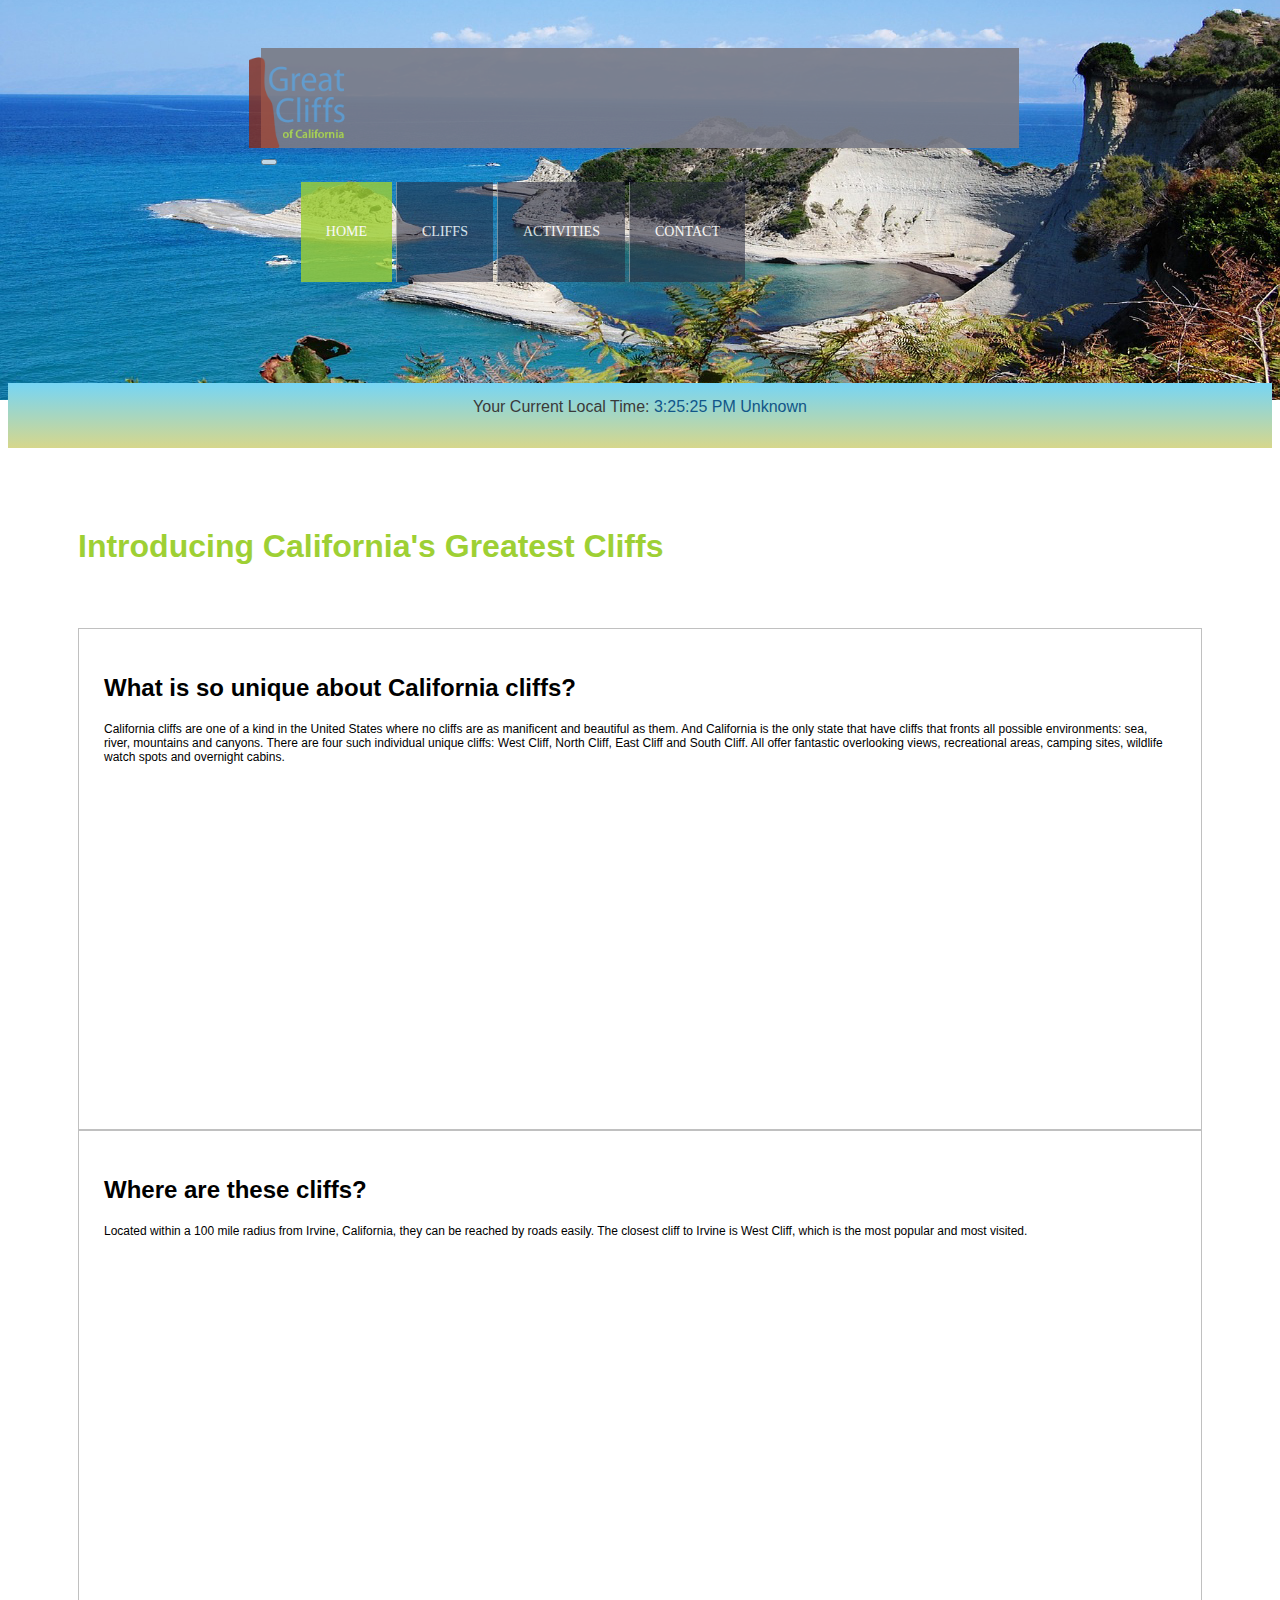
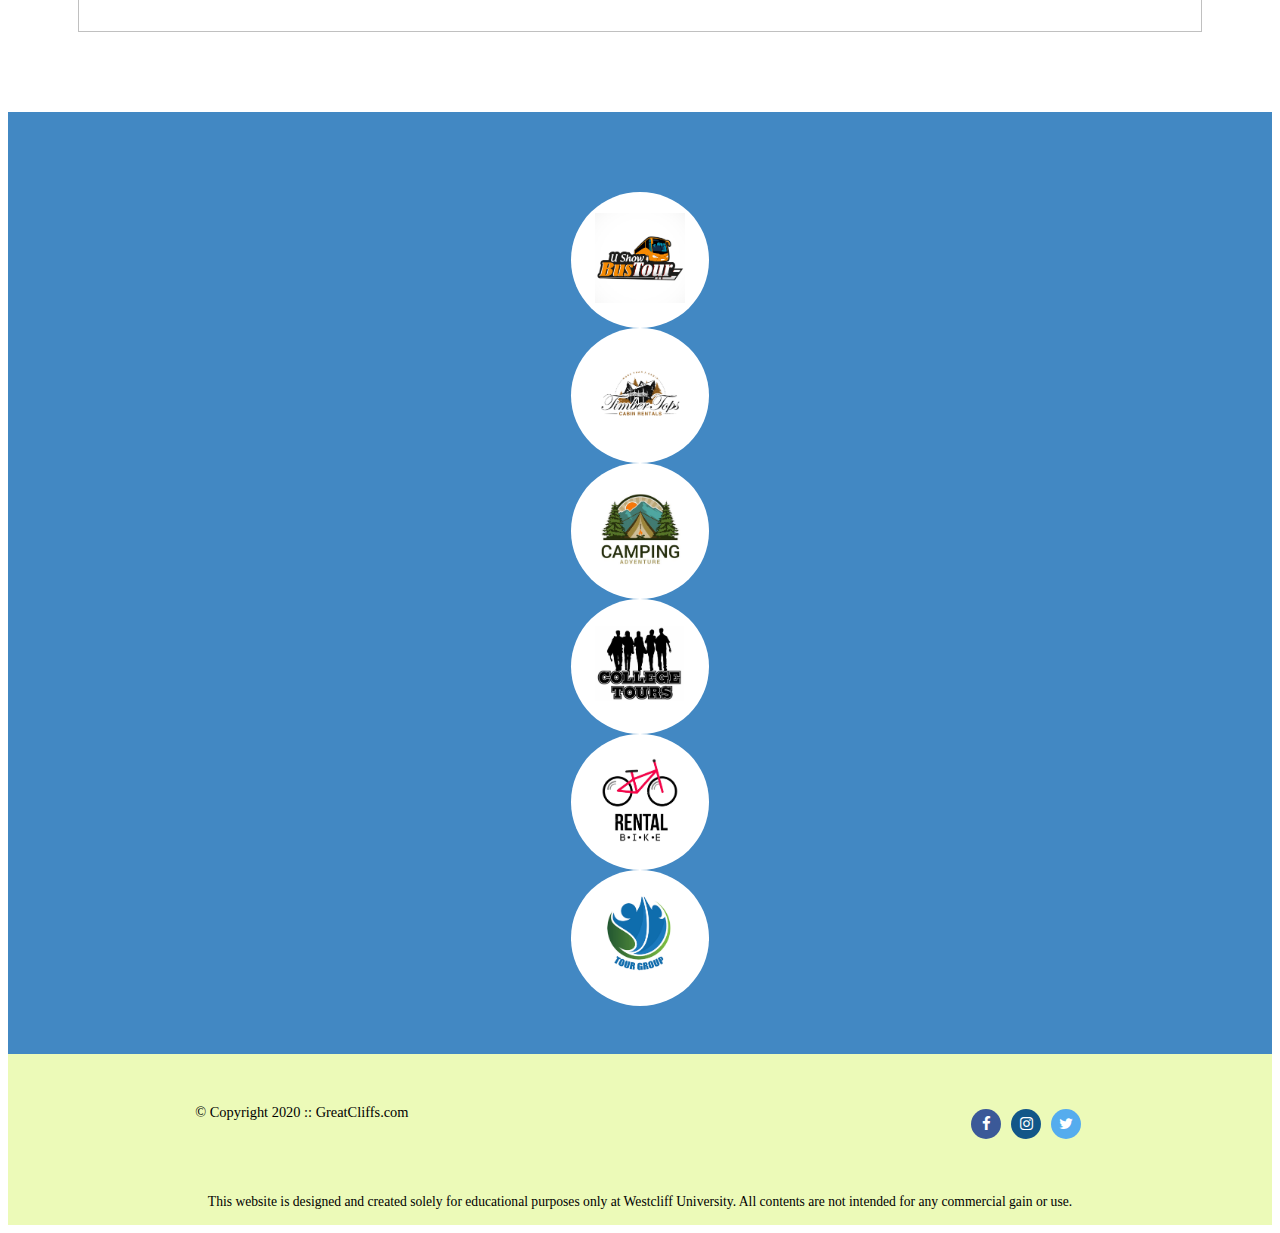
<file: index.html>
<!DOCTYPE html>
<html>
<head>
    <title>Great Cliff Intro</title>
    <meta charset="utf-8">
    <meta name = "viewport" content = "width = device-width, initial-scale = 1, shrink-to-fit = no">
    <!-- Link external CSS style file -->
    <link rel="stylesheet" href="style.css"> 
    <!-- Bootstrap CSS -->
    <link
      href="https://cdn.jsdelivr.net/npm/bootstrap@5.0.0-beta1/dist/css/bootstrap.min.css"
      rel="stylesheet"
      integrity="sha384-giJF6kkoqNQ00vy+HMDP7azOuL0xtbfIcaT9wjKHr8RbDVddVHyTfAAsrekwKmP1"
      crossorigin="anonymous"
    />
    <!-- Font Awesome -->
    <link
      rel="stylesheet"
      href="https://cdnjs.cloudflare.com/ajax/libs/font-awesome/4.7.0/css/font-awesome.min.css"
    />

</head>
<body id="home">

<!-- Navbar  -->
<div class="container sticky-top">
        <div class="navbar-main">
          <nav class="navbar navbar-expand-lg navbar-dark bg-dark">
            <div class="container-fluid">
              <div class="logo">
                <a class="navbar-brand" href="#">
                  <img class="" src="images/logo.png">
                </a>
              </div>

              <button
                class="navbar-toggler"
                type="button"
                data-bs-toggle="collapse"
                data-bs-target="#navbarNav"
                aria-controls="navbarNav"
                aria-expanded="false"
                aria-label="Toggle navigation"
              >
                <span class="navbar-toggler-icon"></span>
              </button>

              <div class="collapse navbar-collapse justify-content-end" id="navbarNav">
                <div class="main-menu">
                  <ul class="navbar-nav">
                    <li class="nav-item active">
                      <a href="index.html">Home</a>
                    </li>
                    <li class="nav-item">
                      <a href="cliffs.html">Cliffs</a>
                    </li>
                    <li class="nav-item">
                      <a href="activities.html">Activities</a>
                    </li>
                    <li class="nav-item">
                      <a href="contact.html">Contact</a>
                    </li>
                  </ul>
                </div>
              </div>
            </div>
          </nav>
        </div>
</div> <!-- end container -->

<!-- start brand of website -->
<header>
  <!-- <div class="header">
    <div id="header-container">-->
        <!-- <a href="">
          <img src="images/cliff_ocean.jpg" class="img-fluid" alt="header">
        </a>    -->
    <!--</div>
  </div>  -->
</header><!-- end brand of website -->

<!-- start clock JS -->
<section id="timeofday"> 
    <span>Your Current Local Time: </span>
    <span id="clock"></span>
</section> <!-- end clock JS -->

<!-- main content -->
<main>
  <div id="container">
    <div class="row">
      <div>
        <h1>Introducing California's Greatest Cliffs</h1> 
      </div>
    </div>
    <!-- Stack the columns on mobile by making one full-width and the other half-width -->
    <!--<div class="row">
    <div class="col-12 col-md-8">.col-12 .col-md-8</div>
    <div class="col-6 col-md-4">.col-6 .col-md-4</div>
    </div>-->
  
    <!-- Columns start at 50% wide on mobile and bump up to 33.3% wide on desktop -->
    <!--<div class="row">
        <div class="col-6 col-md-4 col-sm-2">.col-6 .col-md-4 .col-sm-2</div>
        <div class="col-6 col-md-4 col-sm-2">.col-6 .col-md-4 .col-sm-2</div>
        <div class="col-6 col-md-4 col-sm-2">.col-6 .col-md-4 .col-sm-2</div>
    </div>-->
  
    <!-- Columns are always 50% wide, on mobile and desktop -->
    <!--<div class="row">
        <div class="col-6">.col-6</div>
        <div class="col-6">.col-6</div>
    </div>-->

    <div class="row">
      <div class="col-sm-12 col-md-6">
        <div class="main-col-content">
          <h2>What is so unique about California cliffs?</h2>
          <p>
        California cliffs are one of a kind in the United States where
        no cliffs are as manificent and beautiful as them. And
        California is the only state that have cliffs that fronts all
        possible environments: sea, river, mountains and canyons. There
        are four such individual unique cliffs: West Cliff, North Cliff,
        East Cliff and South Cliff. All offer fantastic overlooking
        views, recreational areas, camping sites, wildlife watch spots
        and overnight cabins.
          </p>
      </div>
    </div>

    <div class="col-sm-12 col-md-6">
      <div class="main-col-content">
        <h2>Where are these cliffs?</h2>
          <p>
        Located within a 100 mile radius from Irvine, California, they
        can be reached by roads easily. The closest cliff to Irvine is
        West Cliff, which is the most popular and most visited.
          </p>
        </div>
      </div>
    </div>
  </div>    
</main> <!-- end main content -->


<section>
    <div id="partners">
      <div class="row">
        <div class="col-sm-6 col-md-4 col-lg-2">
          <div class="partner">
           <img src="images/partners/partner-bustour.png" alt="Partner Bus Tours">
          </div>
        </div>
        <div class="col-sm-6 col-md-4 col-lg-2">
          <div class="partner">
           <img src="images/partners/partner-cabinrental.png" alt="Partner Cabin Rental">
          </div>
        </div>
        <div class="col-sm-6 col-md-4 col-lg-2">
          <div class="partner">
           <img src="images/partners/partner-campingadv.png" alt="Partner Camping Adventure">
          </div>
        </div>
        <div class="col-sm-6 col-md-4 col-lg-2">
          <div class="partner">
           <img src="images/partners/partner-collegetours.png" alt="Partner College Tours">
          </div>
        </div>
        <div class="col-sm-6 col-md-4 col-lg-2">
          <div class="partner">
           <img src="images/partners/partner-rentalbike.png" alt="Partner Bike Rentals">
          </div>
        </div>
        <div class="col-sm-6 col-md-4 col-lg-2">
          <div class="partner">
           <img src="images/partners/partner-tourgroup.png" alt="Partner Tour Group">
          </div>
        </div>
    </div>
  </div>
</section>  

<!-- footer information -->
<footer>
  <div id="nondisclaimer">
      <div class="copy">&copy; Copyright 2020 :: GreatCliffs.com</div>
      <div class="social">
          <a href="#" class="fa fa-facebook"></a>
          <a href="#" class="fa fa-instagram"></a>
          <a href="#" class="fa fa-twitter"></a>
      </div>
  </div>
  <div id="disclaimer">
      <p>This website is designed and created solely for educational purposes only at Westcliff University. All contents are not intended for any commercial gain or use.</p>
  </div>
  
</footer>
<!-- Digital Clock -->
<script src="js/digclock.js"></script>

<!-- Partners Images -->
<script src="js/site_scripts.js"></script>

<!-- jQuery first, then Popper.js, then Bootstrap JS -->
<script
src="https://code.jquery.com/jquery-3.2.1.slim.min.js"
integrity="sha384-KJ3o2DKtIkvYIK3UENzmM7KCkRr/rE9/Qpg6aAZGJwFDMVNA/GpGFF93hXpG5KkN"
crossorigin="anonymous"
></script>
<script
src="https://cdnjs.cloudflare.com/ajax/libs/popper.js/1.12.9/umd/popper.min.js"
integrity="sha384-ApNbgh9B+Y1QKtv3Rn7W3mgPxhU9K/ScQsAP7hUibX39j7fakFPskvXusvfa0b4Q"
crossorigin="anonymous"
></script>
<script
src="https://maxcdn.bootstrapcdn.com/bootstrap/4.0.0/js/bootstrap.min.js"
integrity="sha384-JZR6Spejh4U02d8jOt6vLEHfe/JQGiRRSQQxSfFWpi1MquVdAyjUar5+76PVCmYl"
crossorigin="anonymous"
></script>

<script
src="https://cdn.jsdelivr.net/npm/bootstrap@5.0.0-beta1/dist/js/bootstrap.bundle.min.js"
integrity="sha384-ygbV9kiqUc6oa4msXn9868pTtWMgiQaeYH7/t7LECLbyPA2x65Kgf80OJFdroafW"
crossorigin="anonymous"
></script>

</body>
</html>
</file>
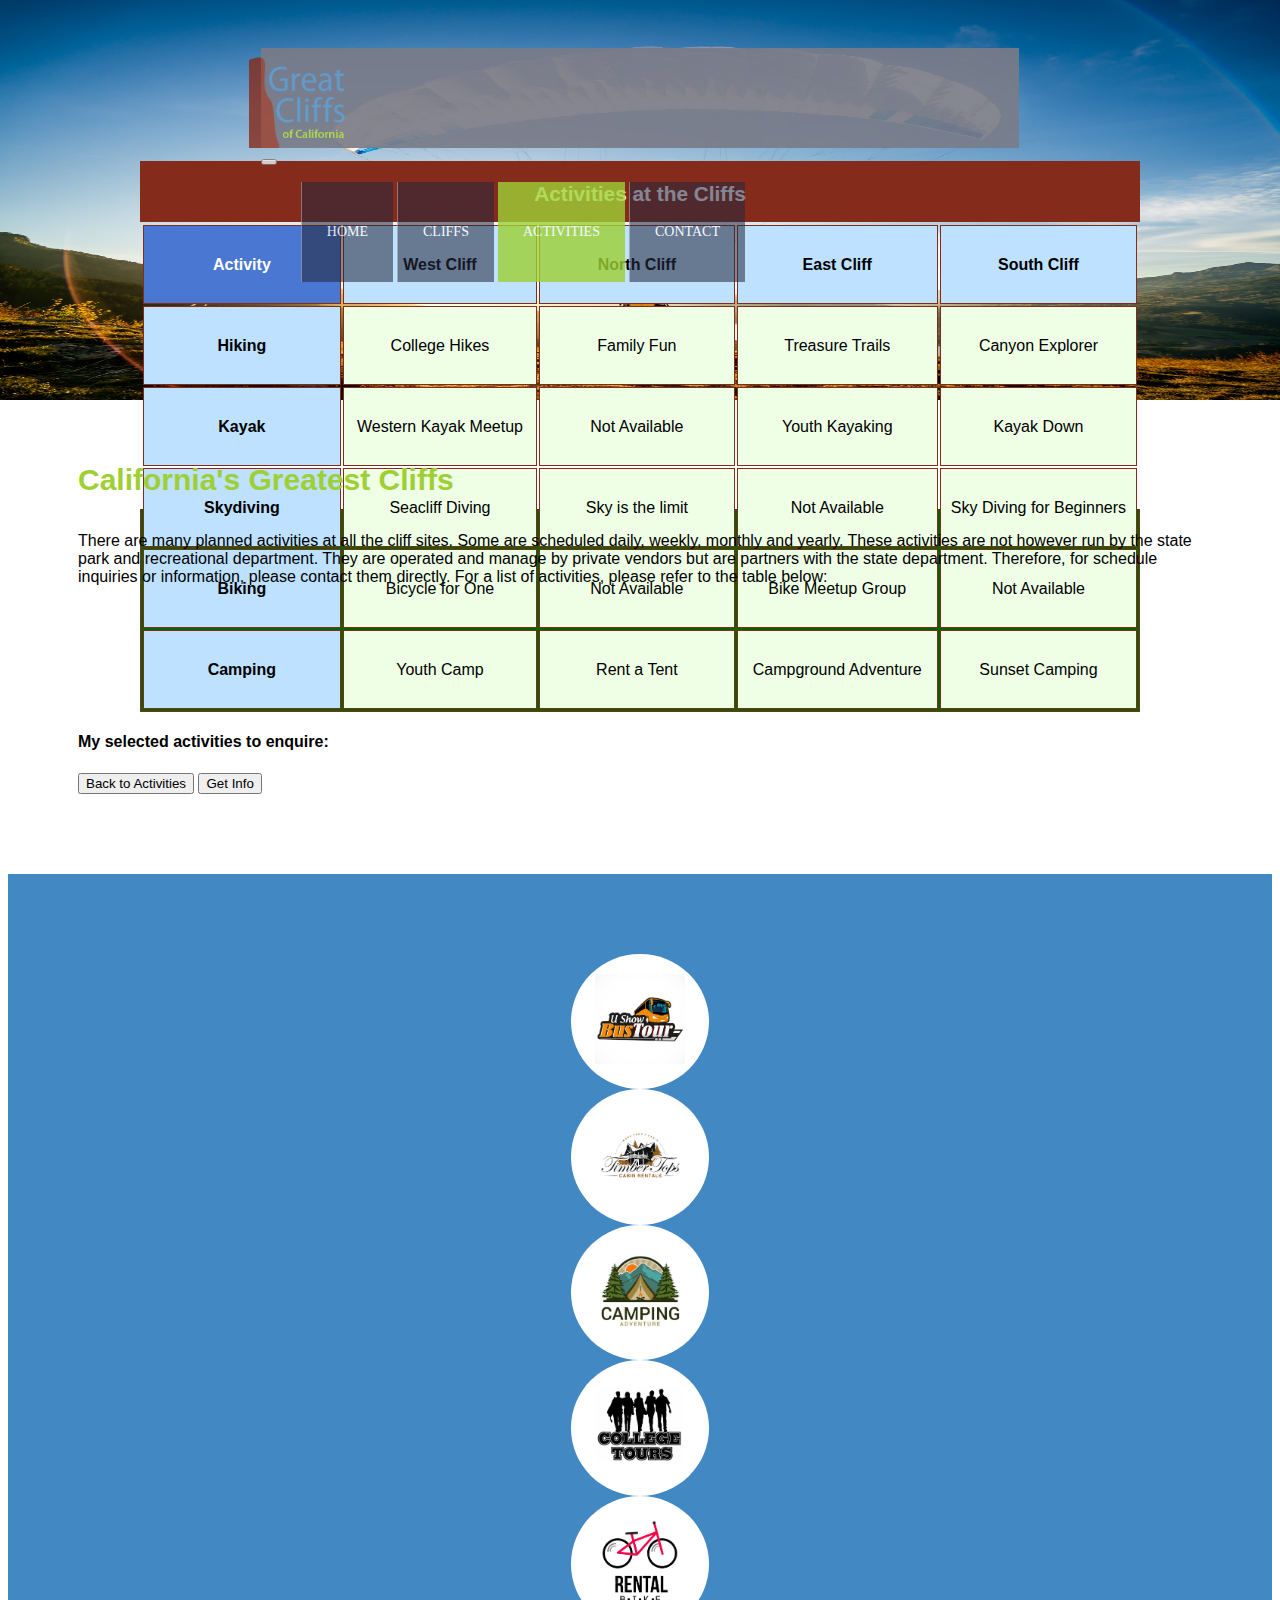
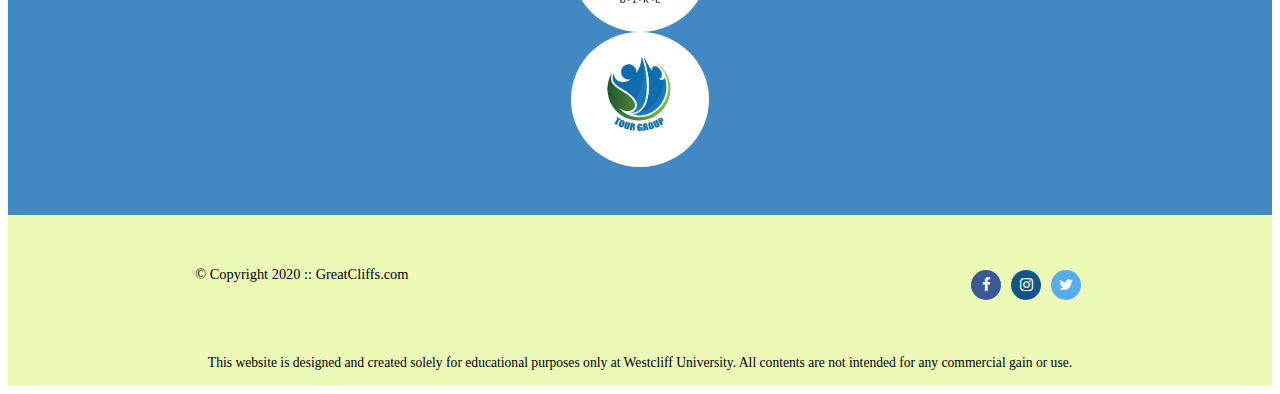
<file: activities.html>
<!DOCTYPE html>
<html>
<head>
    <title>Great Cliff Intro</title>
    <meta charset="utf-8">
    <meta name = "viewport" content = "width = device-width, initial-scale = 1, shrink-to-fit = no">
    <!-- Link external CSS style file -->
    <link rel="stylesheet" href="style.css"> 
    <!-- Bootstrap CSS -->
    <link
      href="https://cdn.jsdelivr.net/npm/bootstrap@5.0.0-beta1/dist/css/bootstrap.min.css"
      rel="stylesheet"
      integrity="sha384-giJF6kkoqNQ00vy+HMDP7azOuL0xtbfIcaT9wjKHr8RbDVddVHyTfAAsrekwKmP1"
      crossorigin="anonymous"
    />
    <!-- Font Awesome -->
    <link
      rel="stylesheet"
      href="https://cdnjs.cloudflare.com/ajax/libs/font-awesome/4.7.0/css/font-awesome.min.css"
    />
</head>
<body id="activities">

<!-- Navbar  -->
<div class="container sticky-top">
    <div class="navbar-main">
      <nav class="navbar navbar-expand-lg navbar-dark bg-dark">
        <div class="container-fluid">
          <div class="logo">
            <a class="navbar-brand" href="#">
              <img class="" src="images/logo.png">
            </a>
          </div>

          <button
            class="navbar-toggler"
            type="button"
            data-bs-toggle="collapse"
            data-bs-target="#navbarNav"
            aria-controls="navbarNav"
            aria-expanded="false"
            aria-label="Toggle navigation"
          >
            <span class="navbar-toggler-icon"></span>
          </button>

          <div class="collapse navbar-collapse justify-content-end" id="navbarNav">
            <div class="main-menu">
              <ul class="navbar-nav">
                <li class="nav-item">
                  <a href="index.html">Home</a>
                </li>
                <li class="nav-item">
                  <a href="cliffs.html">Cliffs</a>
                </li>
                <li class="nav-item active">
                  <a href="activities.html">Activities</a>
                </li>
                <li class="nav-item">
                  <a href="contact.html">Contact</a>
                </li>
              </ul>
            </div>
          </div>
        </div>
      </nav>
    </div>
</div> <!-- end container -->

<!-- start brand of website -->
<header class="header-responsive">
</header><!-- end brand of website -->

<!-- main content -->
<main>
    <h1>California's Greatest Cliffs</h1>
    <p>There are many planned activities at all the cliff sites. Some are scheduled daily, weekly, monthly and yearly. These activities are not however run by the state park and recreational department. They are operated and manage by private vendors but are partners with the state department. Therefore, for schedule inquiries or information, please contact them directly. For a list of activities, please refer to the table below:</p>
    
    <div id="container">
      <div class="table-responsive">
        <table class="table">
        <caption>Activities at the Cliffs</caption>
        <thead>
            <tr>
                <th>Activity</th>
                <th>West Cliff</th>
                <th>North Cliff</th>
                <th>East Cliff</th>
                <th>South Cliff</th>
            </tr>
        </thead>
        <tbody>
            <tr>
                <td scope="row">Hiking</td>
                <td data-toggle="modal" data-target="#activitiesmodal">College Hikes</td>
                <td data-toggle="modal" data-target="#activitiesmodal">Family Fun</td>
                <td data-toggle="modal" data-target="#activitiesmodal">Treasure Trails</td>
                <td data-toggle="modal" data-target="#activitiesmodal">Canyon Explorer</td>
            </tr>
            <tr>
                <td scope="row" >Kayak</td>
                <td data-toggle="modal" data-target="#activitiesmodal">Western Kayak Meetup</td>
                <td id="notavailable">Not Available</td>
                <td data-toggle="modal" data-target="#activitiesmodal">Youth Kayaking</td>
                <td data-toggle="modal" data-target="#activitiesmodal">Kayak Down</td>
            </tr>
            <tr>
                <td scope="row">Skydiving</td>
                <td data-toggle="modal" data-target="#activitiesmodal">Seacliff Diving</td>
                <td data-toggle="modal" data-target="#activitiesmodal">Sky is the limit</td>
                <td id="notavailable">Not Available</td>
                <td data-toggle="modal" data-target="#activitiesmodal">Sky Diving for Beginners</td>
            </tr>
            <tr>
                <td scope="row">Biking</td>
                <td data-toggle="modal" data-target="#activitiesmodal">Bicycle for One</td>
                <td id="notavailable">Not Available</td>
                <td data-toggle="modal" data-target="#activitiesmodal">Bike Meetup Group</td>
                <td id="notavailable" data-toggle="modal" data-target="#activitiesmodal">Not Available</td>
            </tr>
            <tr>
                <td scope="row">Camping</td>
                <td data-toggle="modal" data-target="#activitiesmodal">Youth Camp</td>
                <td data-toggle="modal" data-target="#activitiesmodal">Rent a Tent</td>
                <td data-toggle="modal" data-target="#activitiesmodal">Campground Adventure</td>
                <td data-toggle="modal" data-target="#activitiesmodal">Sunset Camping</td>
            </tr>
        </tbody>
    </table>
   </div>
  </div>

  <!-- Start info displayselected div -->
  <!-- <div id="displaySelected" onload="hidedisplaySelected()">
    <div id="result">
        <h4>My selected activities to enquire:</h4>
    </div>
    <div id="sendinfo">
        <input type="email" placeholder="johndo@gmail.com">
        <button>Get Info</button>
    </div>  
  </div> -->
  <!-- Endt info displayselected div -->


    <!-- The Modal -->
		<div class="modal fade"
			id="activitiesmodal"
			tabindex="-1"
			role="dialog">
			<div class="modal-dialog">
				<div class="modal-content">
					<!-- MODEL HEADER -->
          <div class="modal-header">
						<!-- MODEL TITLE -->
						<h4 class="modal-title">
              My selected activities to enquire:</h4>
					</div>
					
          <!-- MODEL BODY -->
					<div class="modal-body">
						<div id="ActivitiesResult"></div>

          <!-- MODEL FOOTER -->
					<div class="modal-footer">
		      <!-- The close button in the bottom of the modal -->
              <button type="button"
                      class="close btn btn-success"
                      data-dismiss="modal"
                      aria-label="Back to Activities">
                <span aria-hidden="true">
                </span>Back to Activities
              </button>
              <button type="button"
                      class="close btn btn-primary"
                      data-dismiss="modal"
                      aria-label="Get Info">
                <span aria-hidden="true">
                </span>Get Info
              </button>
						</div>
					</div>
				</div>
			</div>
		</div><!-- https://www.geeksforgeeks.org/how-to-show-contents-of-selected-row-of-a-table-in-bootstrap-model-using-jquery/ -->

</main> <!-- end main content -->
</div> <!-- end container -->

<!--<section>
        <ul id="partners" >
            <li class="partner">
                <img src="images/partners/partner-bustour.png" alt="Partner Bus Tours">
            </li>
            <li class="partner">
                <img src="images/partners/partner-cabinrental.png" alt="Partner Cabin Rental">
            </li>
            <li class="partner">
                <img src="images/partners/partner-campingadv.png" alt="Partner Campaign Adventure">
            </li>
            <li class="partner">
                <img src="images/partners/partner-collegetours.png" alt="Partner College Tours">
            </li>
            <li class="partner">
                <img src="images/partners/partner-rentalbike.png" alt="Partner Bike Rentals">
            </li>
            <li class="partner">
                <img src="images/partners/partner-tourgroup.png" alt="Partner Tour Group">
            </li>      
        </ul>
</section> -->   

<section>
    <div id="partners">
      <div class="row">
        <div class="col-sm-6 col-md-4 col-lg-2">
          <div class="partner">
           <img src="images/partners/partner-bustour.png" alt="Partner Bus Tours">
          </div>
        </div>
        <div class="col-sm-6 col-md-4 col-lg-2">
          <div class="partner">
           <img src="images/partners/partner-cabinrental.png" alt="Partner Cabin Rental">
          </div>
        </div>
        <div class="col-sm-6 col-md-4 col-lg-2">
          <div class="partner">
           <img src="images/partners/partner-campingadv.png" alt="Partner Camping Adventure">
          </div>
        </div>
        <div class="col-sm-6 col-md-4 col-lg-2">
          <div class="partner">
           <img src="images/partners/partner-collegetours.png" alt="Partner College Tours">
          </div>
        </div>
        <div class="col-sm-6 col-md-4 col-lg-2">
          <div class="partner">
           <img src="images/partners/partner-rentalbike.png" alt="Partner Bike Rentals">
          </div>
        </div>
        <div class="col-sm-6 col-md-4 col-lg-2">
          <div class="partner">
           <img src="images/partners/partner-tourgroup.png" alt="Partner Tour Group">
          </div>
        </div>
    </div>
  </div>
</section> 


<!-- footer information -->
<footer>
    <div id="nondisclaimer">
        <div class="copy">&copy; Copyright 2020 :: GreatCliffs.com</div>
        <div class="social">
            <a href="#" class="fa fa-facebook"></a>
            <a href="#" class="fa fa-instagram"></a>
            <a href="#" class="fa fa-twitter"></a>
        </div>
    </div>
    <div id="disclaimer">
        <p>This website is designed and created solely for educational purposes only at Westcliff University. All contents are not intended for any commercial gain or use.</p>
    </div>
    
</footer>

<!-- Partners Images -->
<script src="js/site_scripts.js"></script>
<!-- jQuery activities click-->
<script src="https://ajax.googleapis.com/ajax/libs/jquery/3.5.1/jquery.min.js"></script>
<script src="js/activity.js"></script>


<!-- jQuery first, then Popper.js, then Bootstrap JS -->
<script
src="https://code.jquery.com/jquery-3.2.1.slim.min.js"
integrity="sha384-KJ3o2DKtIkvYIK3UENzmM7KCkRr/rE9/Qpg6aAZGJwFDMVNA/GpGFF93hXpG5KkN"
crossorigin="anonymous"
></script>
<script
src="https://cdnjs.cloudflare.com/ajax/libs/popper.js/1.12.9/umd/popper.min.js"
integrity="sha384-ApNbgh9B+Y1QKtv3Rn7W3mgPxhU9K/ScQsAP7hUibX39j7fakFPskvXusvfa0b4Q"
crossorigin="anonymous"
></script>
<script
src="https://maxcdn.bootstrapcdn.com/bootstrap/4.0.0/js/bootstrap.min.js"
integrity="sha384-JZR6Spejh4U02d8jOt6vLEHfe/JQGiRRSQQxSfFWpi1MquVdAyjUar5+76PVCmYl"
crossorigin="anonymous"
></script>

<script
src="https://cdn.jsdelivr.net/npm/bootstrap@5.0.0-beta1/dist/js/bootstrap.bundle.min.js"
integrity="sha384-ygbV9kiqUc6oa4msXn9868pTtWMgiQaeYH7/t7LECLbyPA2x65Kgf80OJFdroafW"
crossorigin="anonymous"
></script>

</body>
</html>
</file>
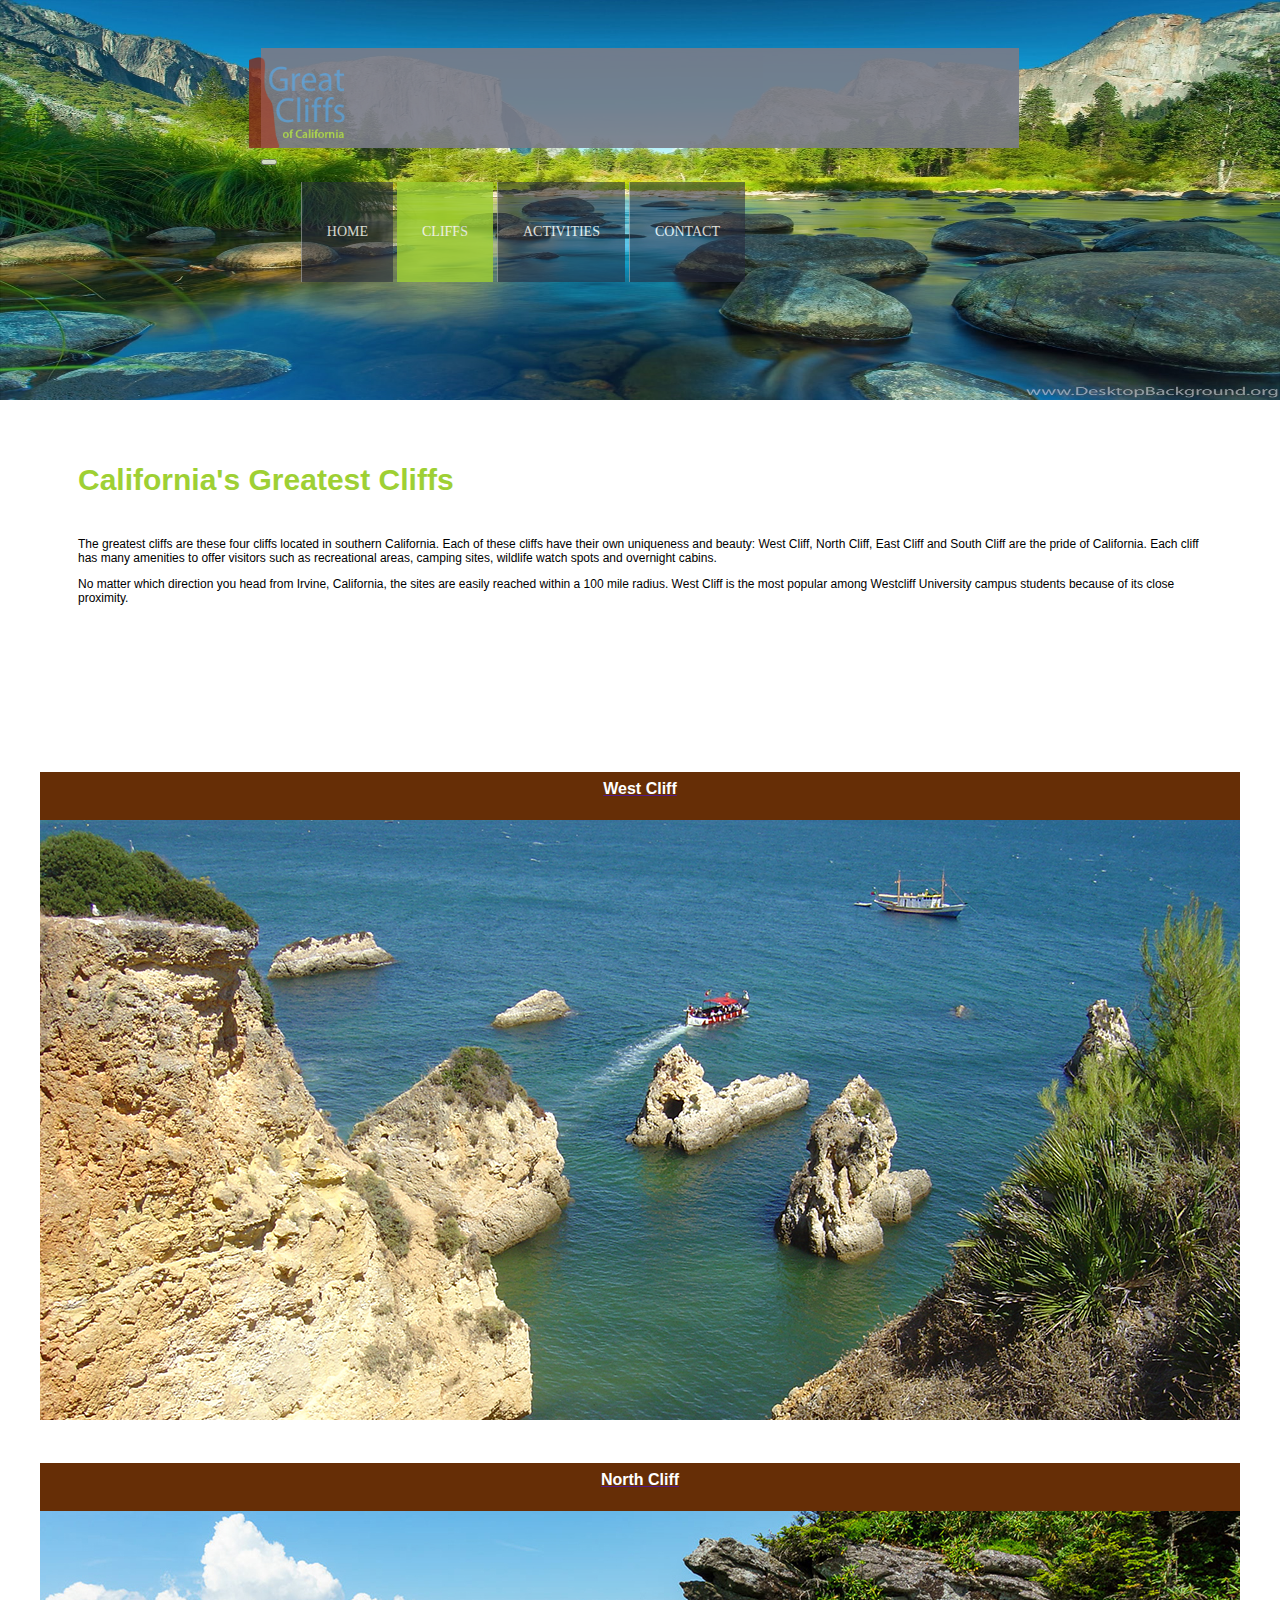
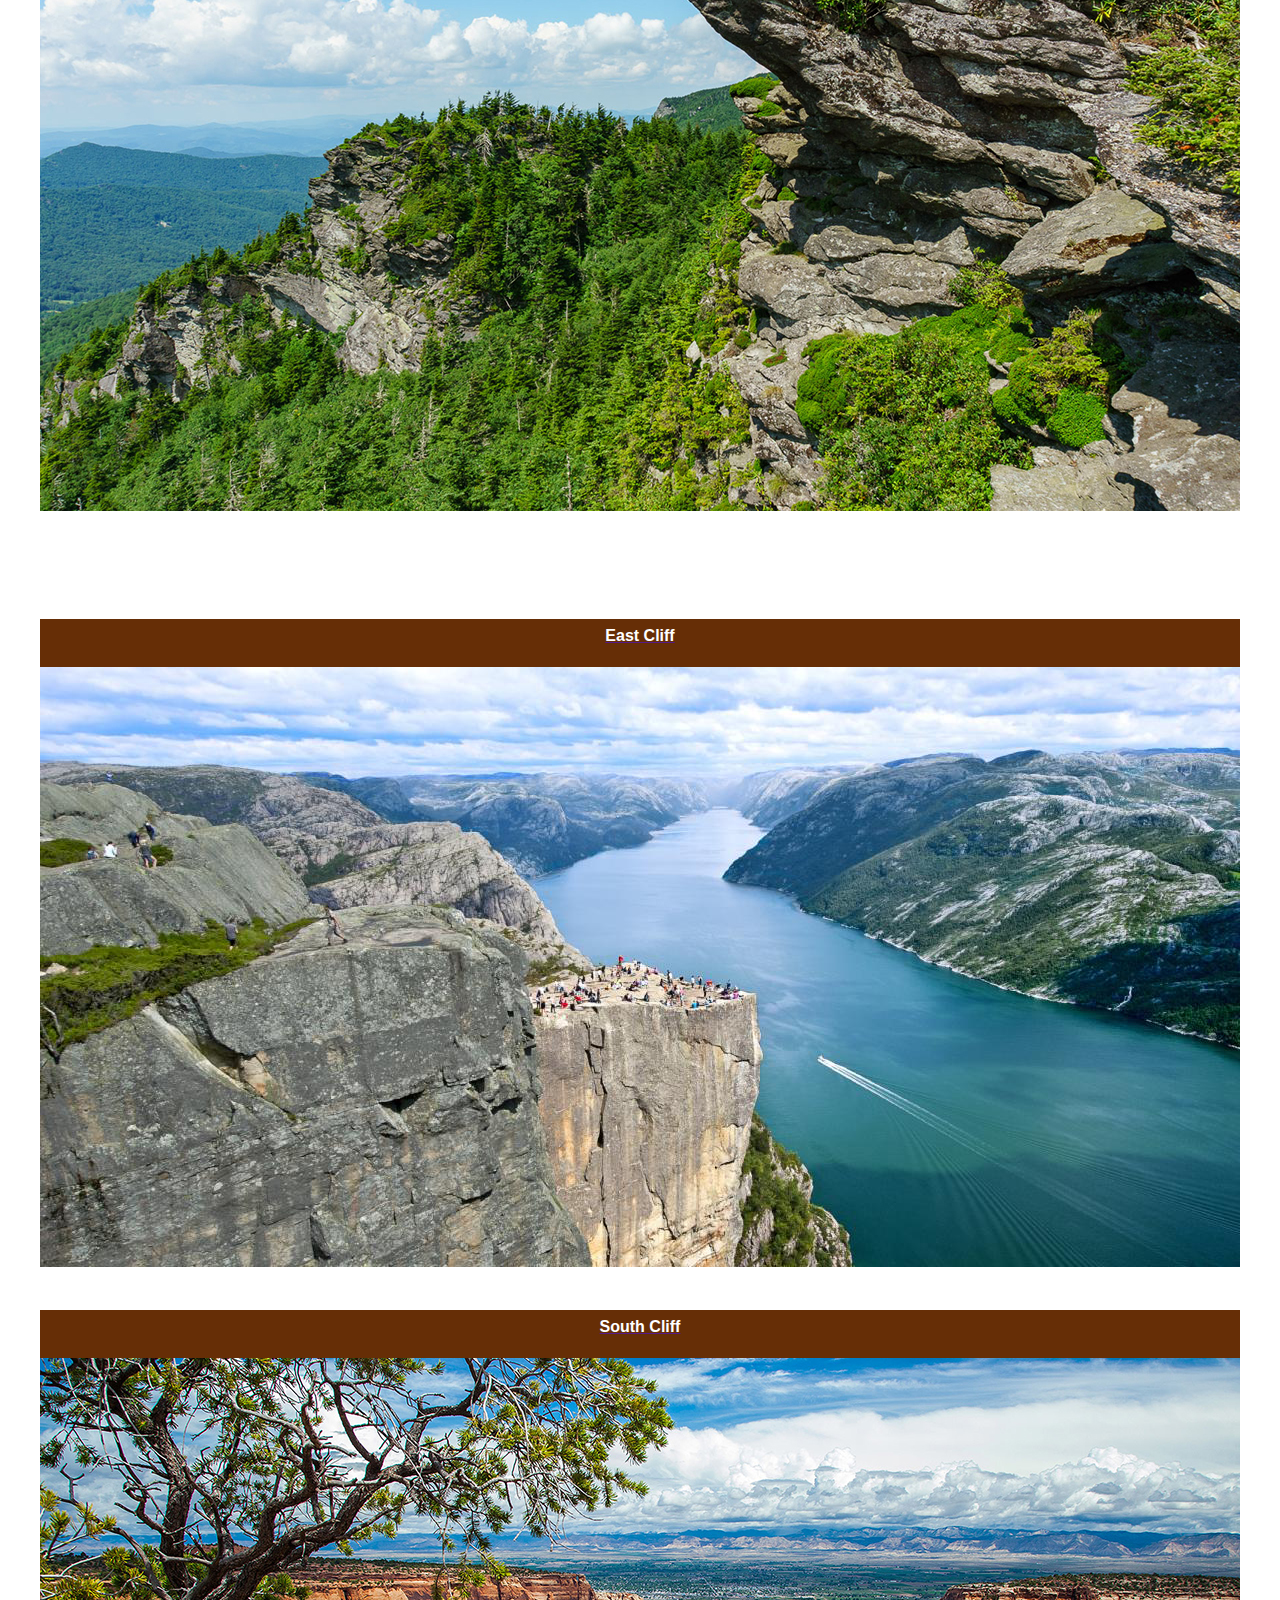
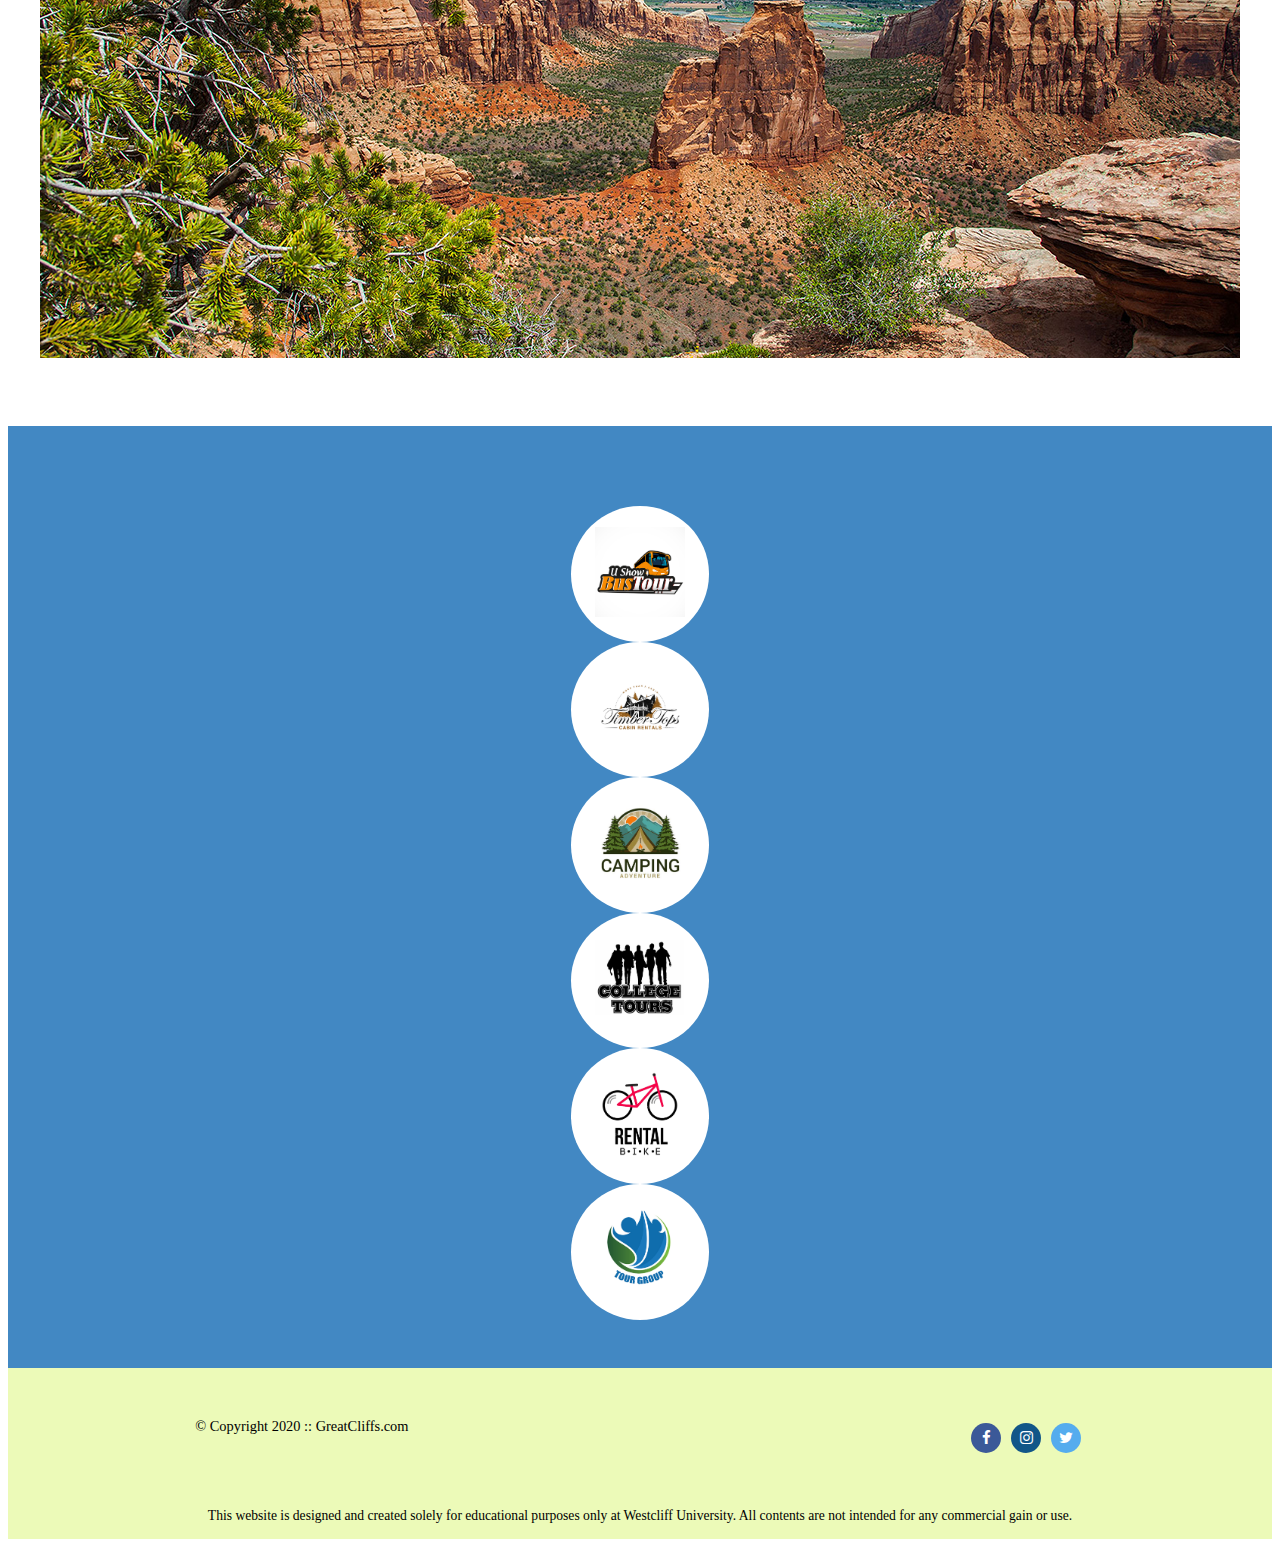
<file: cliffs.html>
<!DOCTYPE html>
<html>
<head>
    <title>Great Cliff Intro</title>
    <meta charset="utf-8">
    <meta name = "viewport" content = "width = device-width, initial-scale = 1, shrink-to-fit = no">
   <!-- Link external CSS style file -->
    <link rel="stylesheet" href="style.css"> 
    <!-- Bootstrap CSS -->
    <link
      href="https://cdn.jsdelivr.net/npm/bootstrap@5.0.0-beta1/dist/css/bootstrap.min.css"
      rel="stylesheet"
      integrity="sha384-giJF6kkoqNQ00vy+HMDP7azOuL0xtbfIcaT9wjKHr8RbDVddVHyTfAAsrekwKmP1"
      crossorigin="anonymous"
    />
    <!-- Font Awesome -->
    <link
      rel="stylesheet"
      href="https://cdnjs.cloudflare.com/ajax/libs/font-awesome/4.7.0/css/font-awesome.min.css"
    />
</head>
<body id="cliffs">

<!-- Navbar  -->
<div class="container sticky-top">
  <div class="navbar-main">
    <nav class="navbar navbar-expand-lg navbar-dark bg-dark">
      <div class="container-fluid">
        <div class="logo">
          <a class="navbar-brand" href="#">
            <img class="" src="images/logo.png">
          </a>
        </div>

        <button
          class="navbar-toggler"
          type="button"
          data-bs-toggle="collapse"
          data-bs-target="#navbarNav"
          aria-controls="navbarNav"
          aria-expanded="false"
          aria-label="Toggle navigation"
        >
          <span class="navbar-toggler-icon"></span>
        </button>

        <div class="collapse navbar-collapse justify-content-end" id="navbarNav">
          <div class="main-menu">
            <ul class="navbar-nav">
              <li class="nav-item">
                <a href="index.html">Home</a>
              </li>
              <li class="nav-item active">
                <a href="cliffs.html">Cliffs</a>
              </li>
              <li class="nav-item">
                <a href="activities.html">Activities</a>
              </li>
              <li class="nav-item">
                <a href="contact.html">Contact</a>
              </li>
            </ul>
          </div>
        </div>
      </div>
    </nav>
  </div>
</div> <!-- end container -->

<!-- start brand of website -->
<header>
</header><!-- end brand of website -->

<!-- main content -->
<main>
    <h2>California's Greatest Cliffs</h2>
    <p>The greatest cliffs are these four cliffs located in southern California. Each of these cliffs have their own uniqueness and beauty: West Cliff, North Cliff, East Cliff and South Cliff are the pride of California. Each cliff has many amenities to offer visitors such as recreational areas, camping sites, wildlife watch spots and overnight cabins.</p>
    <p>No matter which direction you head from Irvine, California, the sites are easily reached within a 100 mile radius. West Cliff is the most popular among Westcliff University campus students because of its close proximity.</p>
</main> <!-- end main content -->
</div> <!-- end container -->

<!-- start image gallery -->
<div id="images">
    <div class="row">
        <div class="col-sm-6 col-md-4">
            <a href="" class="img">
                <h4>West Cliff</h4>
                <img src="/images/cliff-west-sea.jpeg" alt="">
            </a>
        </div>
        <div class="col-sm-6 col-md-4">
            <a href="" class="img">
                <h4>North Cliff</h4>
                <img src="/images/cliff-north-mountain.jpeg" alt="">
            </a>
        </div>
    </div>
    <div class="row">
        <div class="col-sm-6 col-md-4">
            <a href="" class="col col-sm-12 col-md-6 img">
                <h4>East Cliff</h4>
                <img src="images/cliff-east-river.jpeg" alt="">
            </a>
        </div>
        <div class="col-sm-6 col-md-4">
            <a href="" class="col col-sm-12 col-md-6 img">
                <h4>South Cliff</h4>
                <img src="images/cliff-south-canyon.jpeg" alt="">
            </a>
        </div>
    </div>
</div> <!-- end image gallery -->

<!-- <section>
        <ul id="partners" >
            <li class="partner">
                <img src="images/partners/partner-bustour.png" alt="Partner Bus Tours">
            </li>
            <li class="partner">
                <img src="images/partners/partner-cabinrental.png" alt="Partner Cabin Rental">
            </li>
            <li class="partner">
                <img src="images/partners/partner-campingadv.png" alt="Partner Campaign Adventure">
            </li>
            <li class="partner">
                <img src="images/partners/partner-collegetours.png" alt="Partner College Tours">
            </li>
            <li class="partner">
                <img src="images/partners/partner-rentalbike.png" alt="Partner Bike Rentals">
            </li>
            <li class="partner">
                <img src="images/partners/partner-tourgroup.png" alt="Partner Tour Group">
            </li>     
        </ul>
</section>   -->

<section>
    <div id="partners">
      <div class="row">
        <div class="col-sm-6 col-md-4 col-lg-2">
          <div class="partner">
           <img src="images/partners/partner-bustour.png" alt="Partner Bus Tours">
          </div>
        </div>
        <div class="col-sm-6 col-md-4 col-lg-2">
          <div class="partner">
           <img src="images/partners/partner-cabinrental.png" alt="Partner Cabin Rental">
          </div>
        </div>
        <div class="col-sm-6 col-md-4 col-lg-2">
          <div class="partner">
           <img src="images/partners/partner-campingadv.png" alt="Partner Camping Adventure">
          </div>
        </div>
        <div class="col-sm-6 col-md-4 col-lg-2">
          <div class="partner">
           <img src="images/partners/partner-collegetours.png" alt="Partner College Tours">
          </div>
        </div>
        <div class="col-sm-6 col-md-4 col-lg-2">
          <div class="partner">
           <img src="images/partners/partner-rentalbike.png" alt="Partner Bike Rentals">
          </div>
        </div>
        <div class="col-sm-6 col-md-4 col-lg-2">
          <div class="partner">
           <img src="images/partners/partner-tourgroup.png" alt="Partner Tour Group">
          </div>
        </div>
    </div>
  </div>
</section> 


<!-- footer information -->
<footer>
    <div id="nondisclaimer">
        <div class="copy">&copy; Copyright 2020 :: GreatCliffs.com</div>
        <div class="social">
            <a href="#" class="fa fa-facebook"></a>
            <a href="#" class="fa fa-instagram"></a>
            <a href="#" class="fa fa-twitter"></a>
        </div>
    </div>
    <div id="disclaimer">
        <p>This website is designed and created solely for educational purposes only at Westcliff University. All contents are not intended for any commercial gain or use.</p>
    </div>
    
</footer>

<!-- Partners Images -->
<script src="js/site_scripts.js"></script>
<!-- jQuery first, then Popper.js, then Bootstrap JS -->
<script
src="https://code.jquery.com/jquery-3.2.1.slim.min.js"
integrity="sha384-KJ3o2DKtIkvYIK3UENzmM7KCkRr/rE9/Qpg6aAZGJwFDMVNA/GpGFF93hXpG5KkN"
crossorigin="anonymous"
></script>
<script
src="https://cdnjs.cloudflare.com/ajax/libs/popper.js/1.12.9/umd/popper.min.js"
integrity="sha384-ApNbgh9B+Y1QKtv3Rn7W3mgPxhU9K/ScQsAP7hUibX39j7fakFPskvXusvfa0b4Q"
crossorigin="anonymous"
></script>
<script
src="https://maxcdn.bootstrapcdn.com/bootstrap/4.0.0/js/bootstrap.min.js"
integrity="sha384-JZR6Spejh4U02d8jOt6vLEHfe/JQGiRRSQQxSfFWpi1MquVdAyjUar5+76PVCmYl"
crossorigin="anonymous"
></script>
<script
src="https://cdn.jsdelivr.net/npm/bootstrap@5.0.0-beta1/dist/js/bootstrap.bundle.min.js"
integrity="sha384-ygbV9kiqUc6oa4msXn9868pTtWMgiQaeYH7/t7LECLbyPA2x65Kgf80OJFdroafW"
crossorigin="anonymous"
></script>

</body>
</html>
</file>
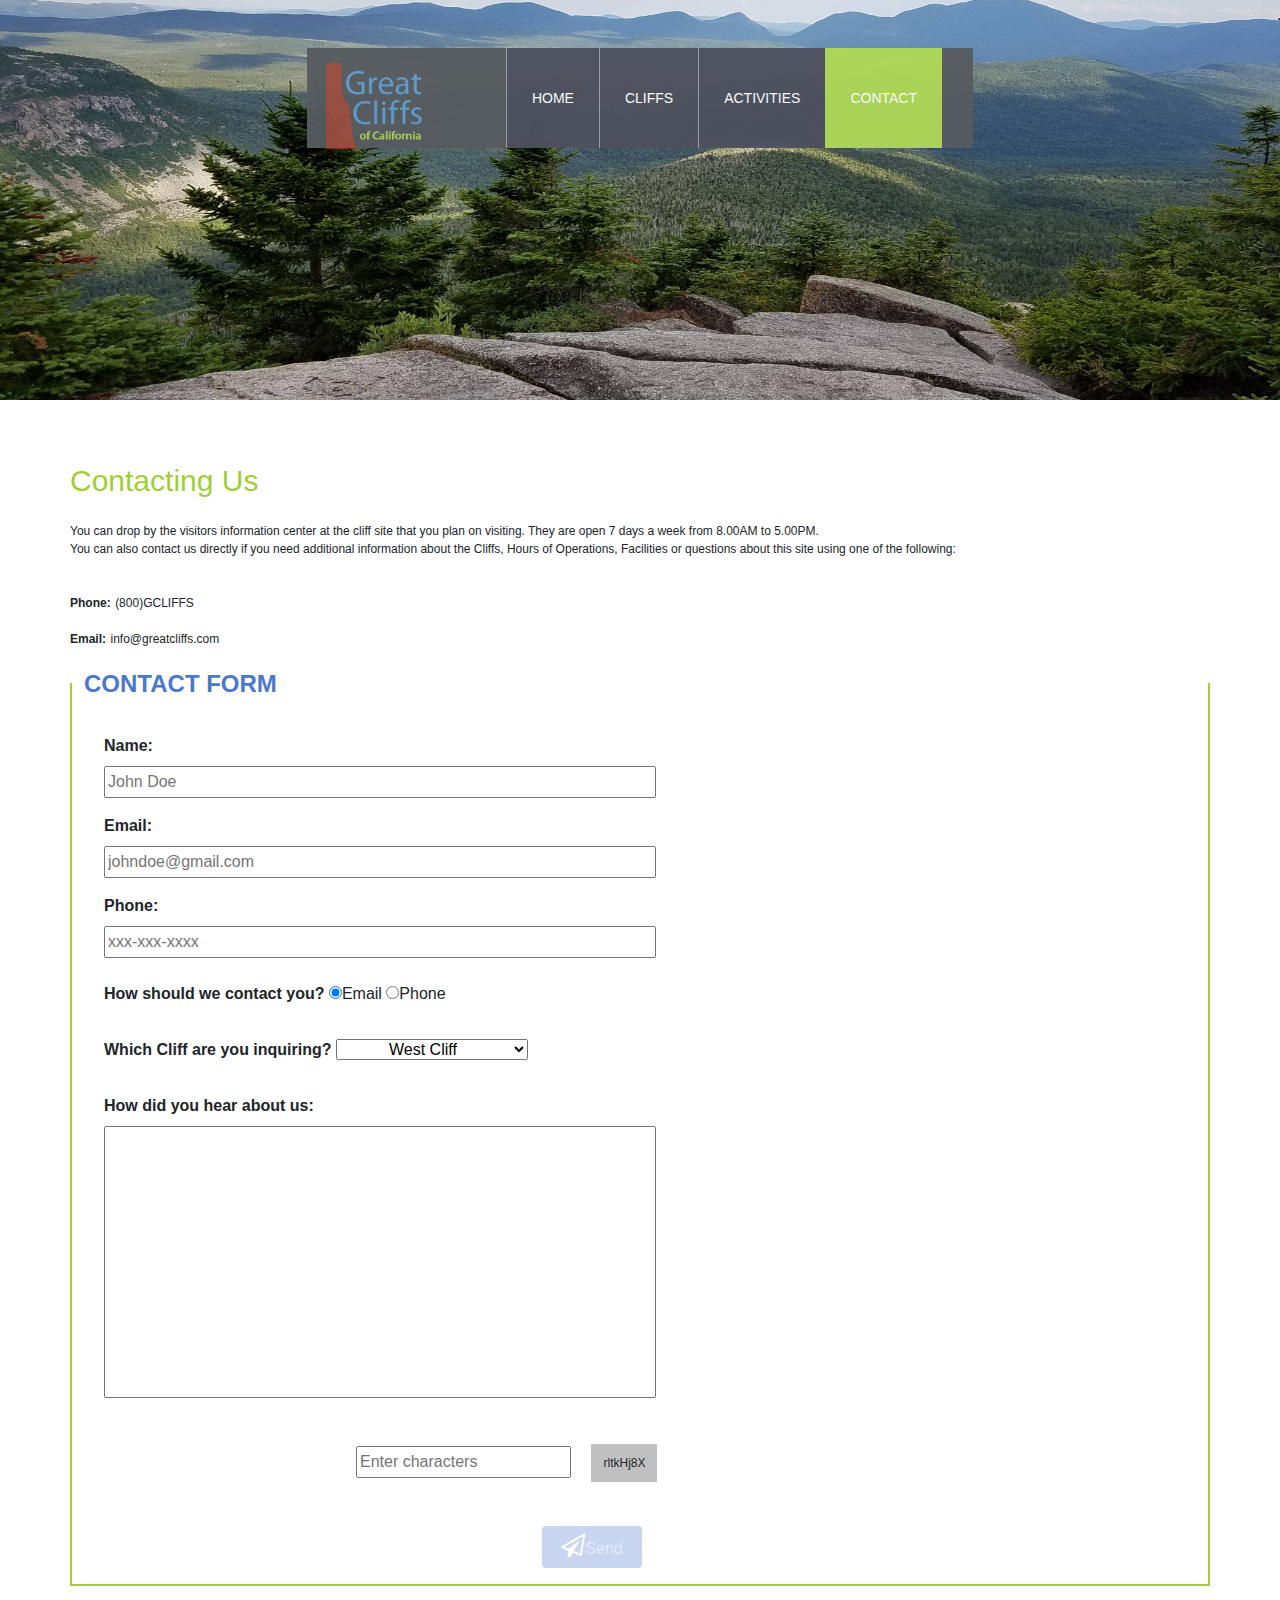
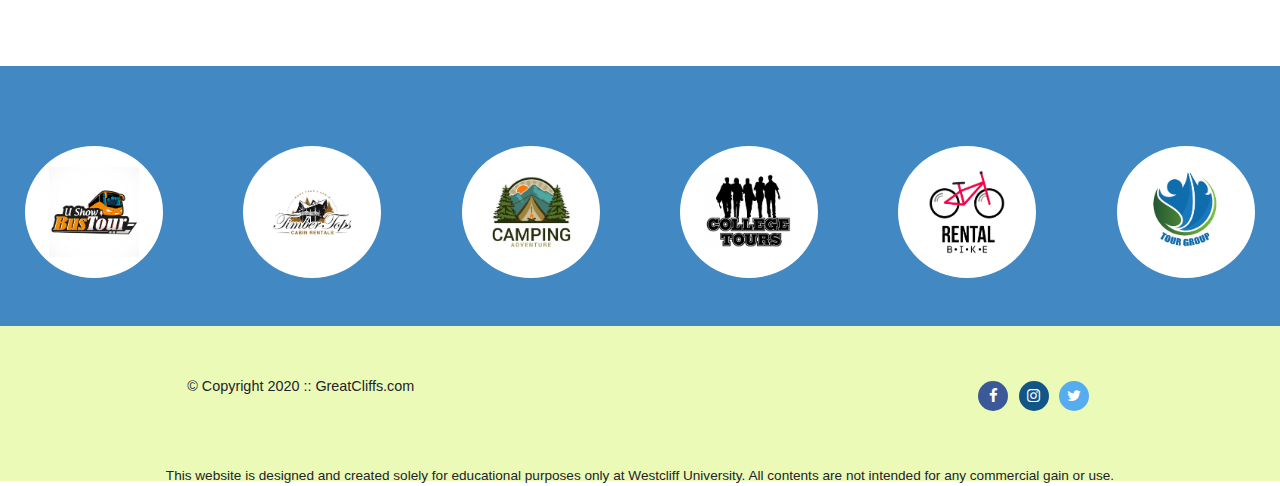
<file: contact.html>
<!DOCTYPE html>
<html>
<head>
    <title>Great Cliff Intro</title>
    <meta charset="utf-8">
    <meta name = "viewport" content = "width = device-width, initial-scale = 1, shrink-to-fit = no">
    <!-- Link external CSS style file -->
    <link rel="stylesheet" href="style.css"> 
    <!-- Bootstrap CSS -->
    <link
      href="https://cdn.jsdelivr.net/npm/bootstrap@5.0.0-beta1/dist/css/bootstrap.min.css"
      rel="stylesheet"
      integrity="sha384-giJF6kkoqNQ00vy+HMDP7azOuL0xtbfIcaT9wjKHr8RbDVddVHyTfAAsrekwKmP1"
      crossorigin="anonymous"
    />
    <!-- Font Awesome -->
    <link
      rel="stylesheet"
      href="https://cdnjs.cloudflare.com/ajax/libs/font-awesome/4.7.0/css/font-awesome.min.css"
    />
    <link rel="stylesheet" href="https://stackpath.bootstrapcdn.com/bootstrap/4.5.0/css/bootstrap.min.css">
<script src="https://code.jquery.com/jquery-3.5.1.min.js"></script>
<script src="https://stackpath.bootstrapcdn.com/bootstrap/4.5.0/js/bootstrap.min.js"></script>
</head>

<body id="contact" onload="disableButton(true)">


<!-- Navbar  -->
<div class="container sticky-top">
  <div class="navbar-main">
    <nav class="navbar navbar-expand-lg navbar-dark bg-dark">
      <div class="container-fluid">
        <div class="logo">
          <a class="navbar-brand" href="#">
            <img class="" src="images/logo.png">
          </a>
        </div>

        <button
          class="navbar-toggler"
          type="button"
          data-bs-toggle="collapse"
          data-bs-target="#navbarNav"
          aria-controls="navbarNav"
          aria-expanded="false"
          aria-label="Toggle navigation"
        >
          <span class="navbar-toggler-icon"></span>
        </button>

        <div class="collapse navbar-collapse justify-content-end" id="navbarNav">
          <div class="main-menu">
            <ul class="navbar-nav">
              <li class="nav-item">
                <a href="index.html">Home</a>
              </li>
              <li class="nav-item">
                <a href="cliffs.html">Cliffs</a>
              </li>
              <li class="nav-item">
                <a href="activities.html">Activities</a>
              </li>
              <li class="nav-item active">
                <a href="contact.html">Contact</a>
              </li>
            </ul>
          </div>
        </div>
      </div>
    </nav>
  </div>
</div> <!-- end container -->


<!-- start brand of website --> 
<header>
</header><!-- end brand of website -->
<!-- img-fluid is not working -->

<!-- main content -->
<main>
    <h1>Contacting Us</h1>
    <p>
    You can drop by the visitors information center at the cliff site that you plan on visiting. They are open
    7 days a week from 8.00AM to 5.00PM. <br>You can also contact us directly if you need additional information about 
    the Cliffs, Hours of Operations, Facilities or questions about this site using one of the following:
    </p>
        
    <div class="contactinfo">
        <div class="phone">
            <span>Phone:</span>
            <span>(800)GCLIFFS</span>
        </div>
        <div class="email">
            <span>Email:</span>
            <span>info@greatcliffs.com</span>
        </div>
    </div>
    
    <form action="/contact" method="post">  
    <fieldset>  
        <legend>Contact Form</legend>
        <div class="textbox">
            <label>Name:</label> 
            <input type="text" name="name" placeholder="John Doe">  
            <label>Email:</label>  
            <input type="email" name="email" placeholder="johndoe@gmail.com"> 
            <label>Phone:</label>
            <input type="text" name="phone" placeholder="xxx-xxx-xxxx"> 
        </div>
        
        <div class="radios">
            <label>How should we contact you?</label>  
            <input type="radio" name="contact" value="email" checked>Email 
            <input type="radio" name="contact" value="phone">Phone
        </div>
    
        <div class="selectmenu">
            <label>Which Cliff are you inquiring?</label>  
            <select>
                <option>West Cliff</option>
                <option>North Cliff</option>
                <option>East Cliff</option>
                <option>South Cliff</option>
            </select>
        </div>
        
        <div class="commentbox">
            <label>How did you hear about us:</label>  
            <textarea></textarea>
        </div>

        <!-- Start Random Codes -->
        <div class="row">
        <div class="randomcode">
          <div class="col-sm-6 col-md-12 text-right"></div>
            <input type="text" name="randomcode" placeholder = "Enter characters" id="codeentered">
            <p id="codes"></p>
            </div>
        </div>
       </div>

       <!-- Start Button Codes -->
       <div class="row">
       <div class="col-sm-6 col-md-12 text-center">
        <button type="button" class="btn" style="width:100px;margin-right:6em;" id="submit">
          <span class="fa fa-paper-plane-o fa-2x" style="font-size:24px;color:white;"></span>Send  <!-- <input type="submit" value="Send" id="submit"> -->
        </button> 
      </div>
      </div>
    </fieldset>  
    </form>

</main> <!-- end main content -->
</div> <!-- end container -->

<!--<section>
        <ul id="partners" >
           <li class="partner">
                <img src="images/partners/partner-bustour.png" alt="Partner Bus Tours">
            </li>
            <li class="partner">
                <img src="images/partners/partner-cabinrental.png" alt="Partner Cabin Rental">
            </li>
            <li class="partner">
                <img src="images/partners/partner-campingadv.png" alt="Partner Campaign Adventure">
            </li>
            <li class="partner">
                <img src="images/partners/partner-collegetours.png" alt="Partner College Tours">
            </li>
            <li class="partner">
                <img src="images/partners/partner-rentalbike.png" alt="Partner Bike Rentals">
            </li>
            <li class="partner">
                <img src="images/partners/partner-tourgroup.png" alt="Partner Tour Group">
            </li>     
        </ul>
</section> -->
<section>
    <div id="partners">
      <div class="row">
        <div class="col-sm-6 col-md-4 col-lg-2">
          <div class="partner">
           <img src="images/partners/partner-bustour.png" alt="Partner Bus Tours">
          </div>
        </div>
        <div class="col-sm-6 col-md-4 col-lg-2">
          <div class="partner">
           <img src="images/partners/partner-cabinrental.png" alt="Partner Cabin Rental">
          </div>
        </div>
        <div class="col-sm-6 col-md-4 col-lg-2">
          <div class="partner">
           <img src="images/partners/partner-campingadv.png" alt="Partner Camping Adventure">
          </div>
        </div>
        <div class="col-sm-6 col-md-4 col-lg-2">
          <div class="partner">
           <img src="images/partners/partner-collegetours.png" alt="Partner College Tours">
          </div>
        </div>
        <div class="col-sm-6 col-md-4 col-lg-2">
          <div class="partner">
           <img src="images/partners/partner-rentalbike.png" alt="Partner Bike Rentals">
          </div>
        </div>
        <div class="col-sm-6 col-md-4 col-lg-2">
          <div class="partner">
           <img src="images/partners/partner-tourgroup.png" alt="Partner Tour Group">
          </div>
        </div>
    </div>
  </div>
</section>

<!-- footer information -->
<footer>
    <div id="nondisclaimer">
        <div class="copy">&copy; Copyright 2020 :: GreatCliffs.com</div>
        <div class="social">
            <a href="#" class="fa fa-facebook"></a>
            <a href="#" class="fa fa-instagram"></a>
            <a href="#" class="fa fa-twitter"></a>
        </div>
    </div>
    <div id="disclaimer">
        <p>This website is designed and created solely for educational purposes only at Westcliff University. All contents are not intended for any commercial gain or use.</p>
    </div>
    
</footer>

<!-- Partners Images -->
<script src="js/site_scripts.js"></script>

<!-- Code Generator -->
<script src="js/randomcodes.js"></script>

<!-- jQuery first, then Popper.js, then Bootstrap JS -->
<script
src="https://code.jquery.com/jquery-3.2.1.slim.min.js"
integrity="sha384-KJ3o2DKtIkvYIK3UENzmM7KCkRr/rE9/Qpg6aAZGJwFDMVNA/GpGFF93hXpG5KkN"
crossorigin="anonymous"
></script>
<script
src="https://cdnjs.cloudflare.com/ajax/libs/popper.js/1.12.9/umd/popper.min.js"
integrity="sha384-ApNbgh9B+Y1QKtv3Rn7W3mgPxhU9K/ScQsAP7hUibX39j7fakFPskvXusvfa0b4Q"
crossorigin="anonymous"
></script>
<script
src="https://maxcdn.bootstrapcdn.com/bootstrap/4.0.0/js/bootstrap.min.js"
integrity="sha384-JZR6Spejh4U02d8jOt6vLEHfe/JQGiRRSQQxSfFWpi1MquVdAyjUar5+76PVCmYl"
crossorigin="anonymous"
></script>

<script
src="https://cdn.jsdelivr.net/npm/bootstrap@5.0.0-beta1/dist/js/bootstrap.bundle.min.js"
integrity="sha384-ygbV9kiqUc6oa4msXn9868pTtWMgiQaeYH7/t7LECLbyPA2x65Kgf80OJFdroafW"
crossorigin="anonymous"
></script>

</body>
</html>
</file>
<file: style.css>
/* Start external CSS for website */      
/* Header */
header {
    width: 100%;
    min-height: 235px;
}
.container {
    margin-top: 3em;
}
.row {
    margin: 3em auto 1em auto;
}
#home {
    background: no-repeat white url(images/cliff_ocean.jpg);
    background-size: 100% 400px;
}
#activities {
    background: no-repeat white url(images/runfly.jpeg);
    background-size: 100% 400px;
}
#contact {
    background: no-repeat white url(images/cliff_rock.jpeg);
    background-size: 100% 400px; 
}

#cliffs {
    background: no-repeat white url(images/forest_cliff.jpeg);
    background-size: 100% 400px;
}
        /* .main-header {
            background-color: rgba(38, 41, 61, 0.7);
            opacity: 0.95;
            width: 100%;
            margin: 2em auto 0 auto; /* auto will be centered with in the header 
            min-height: 100px;
            height: 100px;
        }
        .main-header .logo img{
            width: 100px;
            height:100px;
            margin: 0 2em 0 0;
            float: left;
        } */
.logo {
    position: relative;
    width: 120px;
    height: 100px;      
}
.logo img {
    width: 100px;
    height: 100px;
    display: flex;
    justify-content: flex-start;
    position: relative;
    right: 12px;
    padding-bottom:4px;
}
/* Nevigation */
.main-menu {
    font-weight: 400;
}
.navbar-main button {
    margin-right: 20px;
}
nav {
    height: 100px;
    opacity: 0.8;
    background:rgba(38, 41, 61, 0.7)
}
.main-menu ul li {
    list-style-type: none;
    display: inline-block;
    padding-left: 25px;
    padding-right: 25px;
    border-left: 1px solid rgba(202, 204, 202, 0.6);
    line-height: 100px;
    text-transform: uppercase;
    font-size: 14px;
    background-color: rgba(38, 41, 61, 0.7);
  }
.main-menu ul li a {
    text-decoration: none;
    color:rgb(255, 255, 255); /* Mouse over */
    font-weight:400;
}       
.main-menu ul li a:hover {
            color:#9ed034; /* Mouse over */
}
.main-menu ul li.active {
            background: #9ed034;
            border: none; 
}   
.main-menu ul li.active a {
            color: #fff;
} 
.navbar-main {
    margin: 0 auto;
    background-color: rgb(255, 255, 255, 0.8) !important;
    width: 60%;
}
.navbar-expand-lg {
    justify-content: flex-end;
}


        /* Main */
        #home main {
            font-family: Arial, Helvetica, sans-serif;
            margin: 80px 70px;
        }
        #home main h1 {
            color:#9ed034;
            padding-bottom: 15px;
        }
        #home main p {
            font-size: 12px;
        }
        #cliffs main {
            font-family: Arial, Helvetica, sans-serif;
            margin: 80px 70px;
        }
        #cliffs main h2 {
            color:#9ed034;
            padding-bottom: 15px;
            font-size: 30px;
        }
        #cliffs main p {
            font-size: 12px;
            display: block;
        }
        #activities main {
            font-family: Arial, Helvetica, sans-serif;
            margin: 80px 70px;
        }
        #activities main h1 {
            color:#9ed034;
            padding-bottom: 15px;
            font-size: 30px;
        }
        #contact main {
            font-family: Arial, Helvetica, sans-serif;
            margin: 80px 70px;
        }
        #contact main h1 {
            color:#9ed034;
            padding-bottom: 15px;
            font-size: 30px;
        }
        #contact main p {
            font-size: 12px;
        }
/* Start JS Clock timeofday */
/* Start JS currentTime() */
#timeofday {
            background: rgb(118,213,245);
            background: linear-gradient(180deg, rgba(118,213,245,1) 0%, rgba(215,215,139,1) 100%);
            height: 50px;
            text-align: center;
            padding-top: 15px;
}
#timeofday span {
            font-family: Arial, Helvetica, sans-serif;
            color: #125688;
}
#timeofday span:first-child {
            color: #3a3a3a;
}
/* End JS currentTime() */

/* Home*/
#home main .main-col-content {
    border: 1px solid #c0c0c0; /* Homework Week 6 Day 2 */
    padding: 25px;
    min-height: 450px;  /* Homework Week 6 Day 2 */
}
/* Cliffs */
/* Start images gallery */
#images {
        display: flex;
        flex-flow: column; 
        margin-top: 3em;
        margin-bottom: 3em;
}
#images div.row {
        /* display: flex;
        flex-flow: row; */
        justify-content: center; /* to control the pic in center */
}
#images div.row a {
        padding-left: 50px;
}
#images div.row h4 {
        background: rgb(102, 46, 6);
        height: 40px;
        font-family: Arial, Helvetica, sans-serif;
        color: #fff;
        text-align: center;
        padding-top: 8px;
        margin-bottom: 0px;
}
#images img{
        width: 100%;
}
/* End images gallery*/

        /* Partners */
        section {
            width: 100%;
            background-color: #4288c3;
            /* margin: 60px 0; */
        }
        section #partners {
            width: 100%;
            padding: 2em 0 2em 0;
            margin: 0 auto;
            text-align: center;
        }
        section #partners .partner {
            display: inline-block;
            margin: 0 0.75em;
            padding: 1.3em 1.5em;
            background-color: #fff;
            border-radius: 50%;
        }
        section #partners .partner img {
            width: 90px;
            height: 90px;
        }
        /* Footer */
        footer {
            width: 100%;
            height: 155px;
            padding-bottom: 1em;
            background-color: #ecfab8;
            /* margin: -80px 5px; */
        }
        footer #nondisclaimer .copy{
            padding: 3.5em 3.5em 3.5em 13em;
            float: left;
            font-size:  0.9em;
        }
        footer #nondisclaimer .social{
            padding: 2.5em;
            margin-right: 9.25em;
            float: right;
        }
        footer #disclaimer {
            clear: both;
        }
        footer #disclaimer p {
            font-size: 0.85em;
            text-align: center;
        }
        footer #nondisclaimer .social .fa{
            vertical-align: middle;
            font-size: 15px;
            width: 30px;
            height: 30px;
            text-align: center;
            text-decoration: none;
            margin: 15px 3px;
            border-radius: 50%;
            line-height: 30px !important;
        }
        footer #nondisclaimer .social .fa:hover{
            opacity: 0.7;
        }
        footer #nondisclaimer .social .fa-facebook{
            background: #3B5998;
            color:white;
        }
        footer #nondisclaimer .social .fa-twitter{
            background: #55ACEE;
            color:white;
        }
        footer #nondisclaimer .social .fa-instagram{
            background: #125688;
            color:white;
        }
/* Activities */
/* Start Table */
/* https://mdbootstrap.com/docs/b4/jquery/tables/responsive/ */
table {
    width: 1000px;
    margin: 4em auto 0 auto;
    background-color: darkgreen;
    border: solid 1px #852b1b;

}
table .table {
    border: solid 1px #852b1b;
}
caption {
    background-color: #852b1b;
    height: 40px;
    color: #fff;
    font-size: 1.3em;
    font-weight: bold;
    padding-top: 1em;
    margin-top: -23.5em;
    text-align: center;

}
thead {
    background: #bde1ff;
    text-align: center;
}
tbody {
    background: #eeffe6;
    text-align: center;
}
tbody td[scope=row]{
    background: #bde1ff;
}
th, td {
    width: 225px;
    height: 75px;
    vertical-align: middle;
    border: solid 1px #852b1b;
}
th:first-child {
    width: 125px;
    height: 50px;
    background: #4977d1;
    color: #fff;
}
td:first-child {
    font-weight: bold;
    background: #bde1ff;
}

/* .selected > tbody > tr > td{
    background-color: darkgreen;
} Applied to all table class="table selected"*/
.selected {
    color: darkgreen;
    background-color: darkgreen;
}

/* End table */

/* Contact */
        .contactinfo span{
            font-size: 12px;
        }
        .contactinfo span:first-child{
            font-weight: bold;
        }

/* Start contact form */
.contactinfo {
    margin: 2em 0 1em 0;
  }
  
  .contactinfo .phone {
    margin: 0 0 0.75em 0;
  }
  
  .contactinfo .phone span:first-child,
  .contactinfo .email span:first-child {
    font-weight: bold;
  }
  
  form fieldset {
    border: solid 2px #9ed034;
  }
  
  form fieldset legend {
    color: #4977d1;
    font-weight: bold;
    text-transform: uppercase;
    padding: 0 0.5em;
  }
  
  form .textbox,
  form .radios,
  form .selectmenu,
  form .commentbox,
  form .button {
    margin: 1.5em 0 1.5em 2em;
  }
  
  form label {
    font-weight: bold;
  }
  
  form .textbox input {
    margin: 0 0 1em 0;
    display: block;
    height: 2em;
    width: 50%;
  }
  
  form .selectmenu select {
    width: 12em;
    padding-left: 3em;
  }
  
  form .commentbox textarea {
    display: block;
    height: 17em;
    width: 50%;
    resize: none;
  }
  
  form .randomcode {
    width: 51.5%;
    text-align: right;
  }
  
  form .randomcode input {
    margin-right: 1em;
    height: 2em;
  }
  
  form .randomcode #codes {
    display: inline;
    padding: 1em;
    background-color: #c0c0c0;
  }
  
  /* form .button {
    width: 100px;
    text-align: right;
    margin-left: 22em;
    border:none;
    padding-bottom: 20px;
  } */
  
  /* form .button input {
    width: 8em;
    height: 2.5em;
    font-size: 1.2em;
    font-weight: bold;
    /*background-color: rgb(73, 119, 209, 0.4);
    color: rgba(255, 255, 255, 0.5);
    border: none;
} */
/* End contact form, contact page */

/* End JS code generator */

/* Start selected activities enqueries */
        #activities main #displaySelected {
            visibility: hidden;
            width: 600px;
            border-style: solid;
            border-color: #9ed034;
            border-width: 4px;
            padding: 0.25em;
            margin-left:200px;
            display: block;
        }
        #activities main #displaySelected #result, #activities main #displaySelected #sendinfo {
            display: inline-block;
        }
        #activities main #result {
            min-height: 50px;
            width: 300px;
            padding: 0;    
        }
        #activities main #result h4{
            margin-bottom:1em;
            font-size:1.15em;
        }
        #activities main #displaySelected #sendinfo input[type="email"]{
            width: 200px;
            display: inline-block;
        }

/* End selected activities enqueries */


/* End external CSS for website */      

/* RWD */
/* Media Queries */
@media (max-width: 768px) {
    footer #nondisclaimer .copy {
        padding: 3.5em 0em 3.5em 0em;
        text-align: center;
        float: none;
        font-size: 0.9em;
      }
      footer #nondisclaimer .social {
        padding: 2.5em 0;
        margin: 0;
        text-align: center;
        float: none;
      }
}

@media (max-width: 992px) {
    .logo img {
        position: relative;
        bottom: 8px;
    }
    .main-menu {
        width: 200px;
        background-color:rgba(38, 41, 61, 0.7);
        position: absolute;
        right: 1.7em;
      }
      .main-menu ul li {
        border-bottom: 1px solid rgba(202, 204, 202, 0.6);
      }
      main {
        padding: 3em 1em 3em 1em;
        margin: 0;
      }
      #home .main-col-content {
        padding: 25px;
        min-height: 450px;
        margin-top: 1em;
      }
}
</file>
